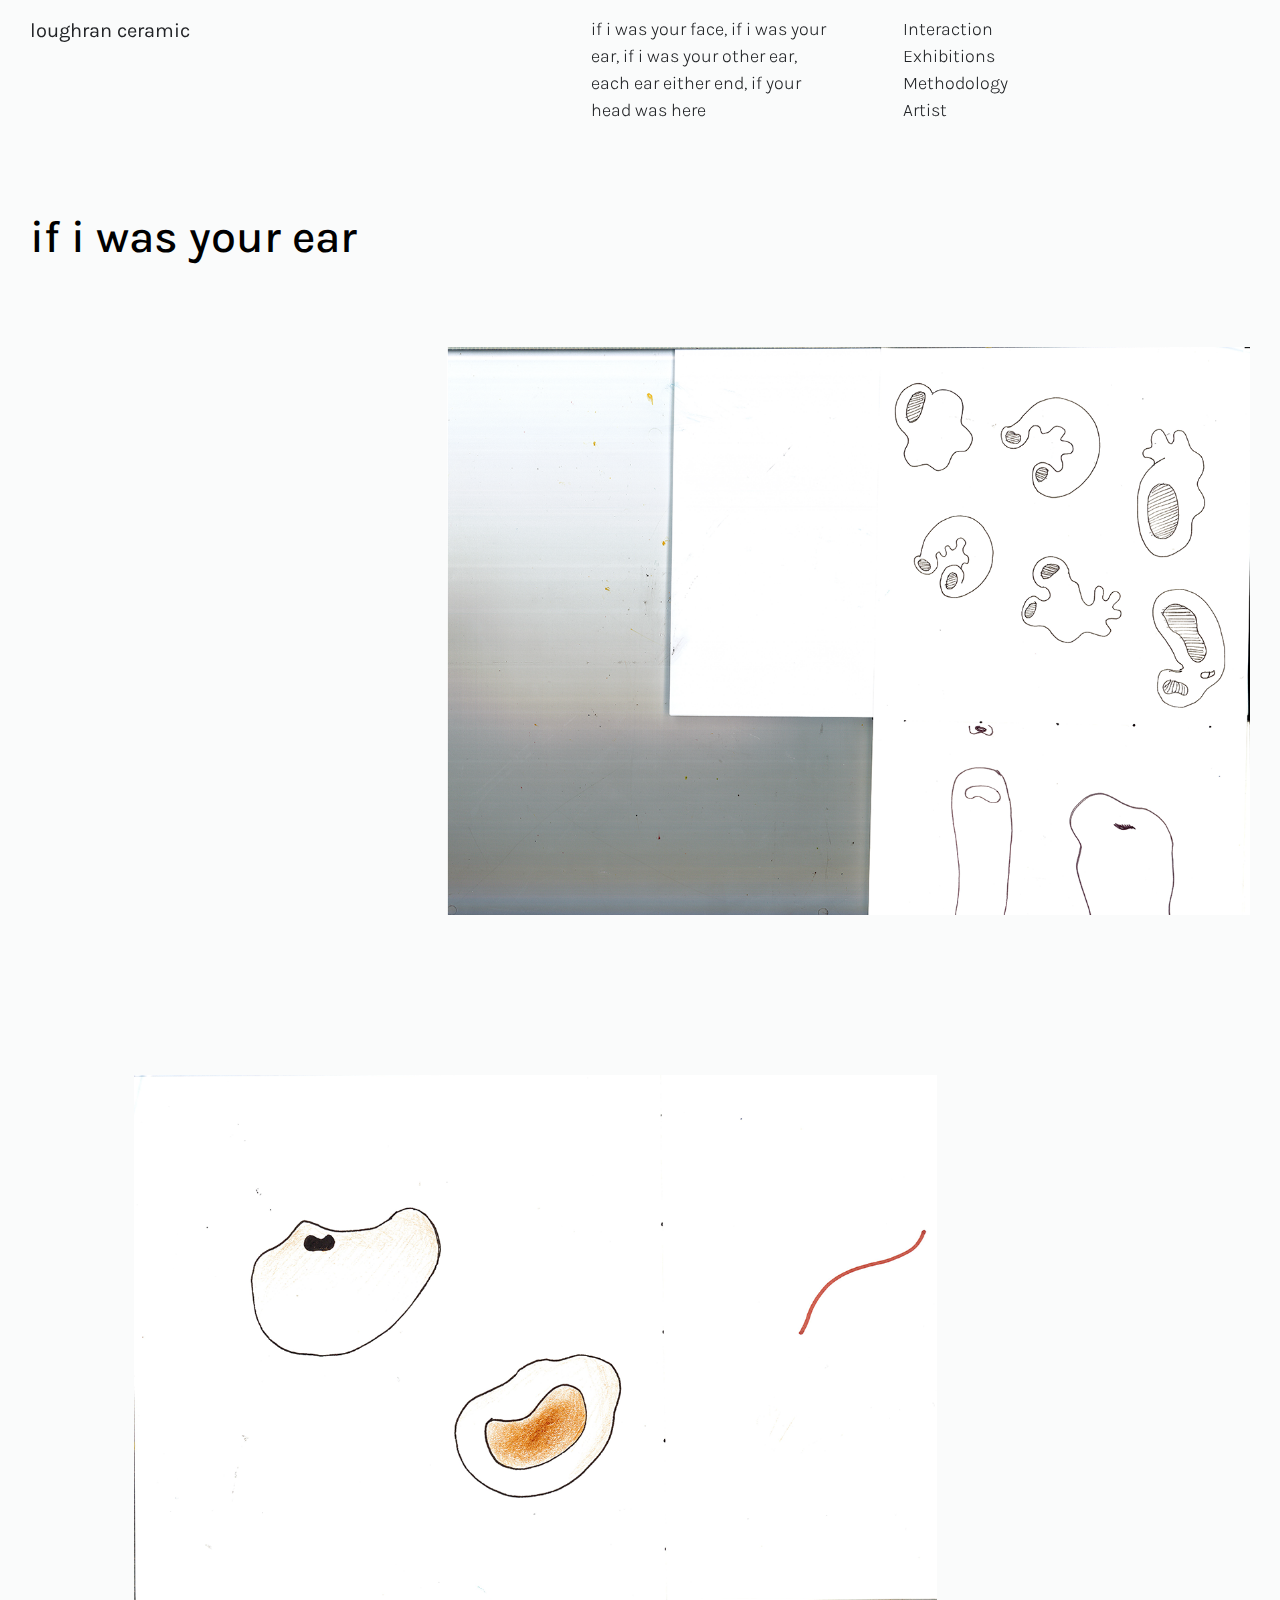
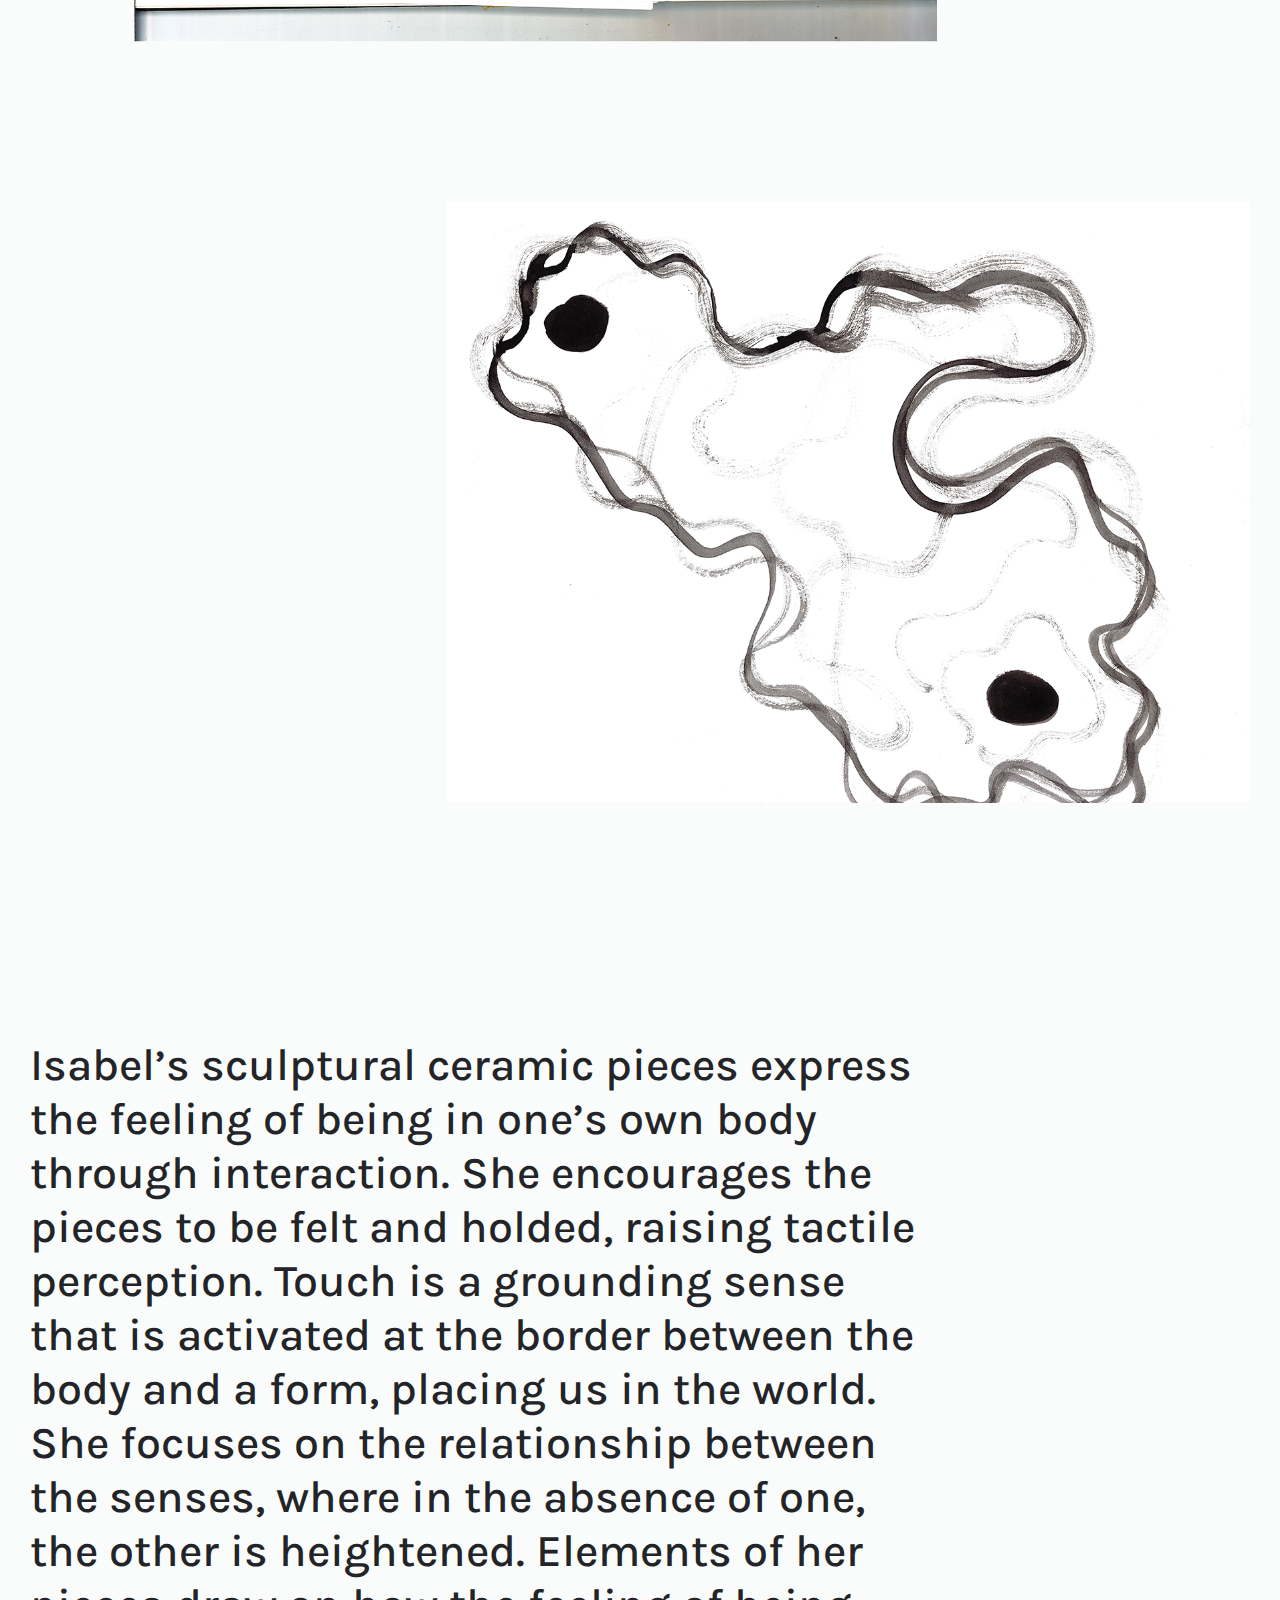
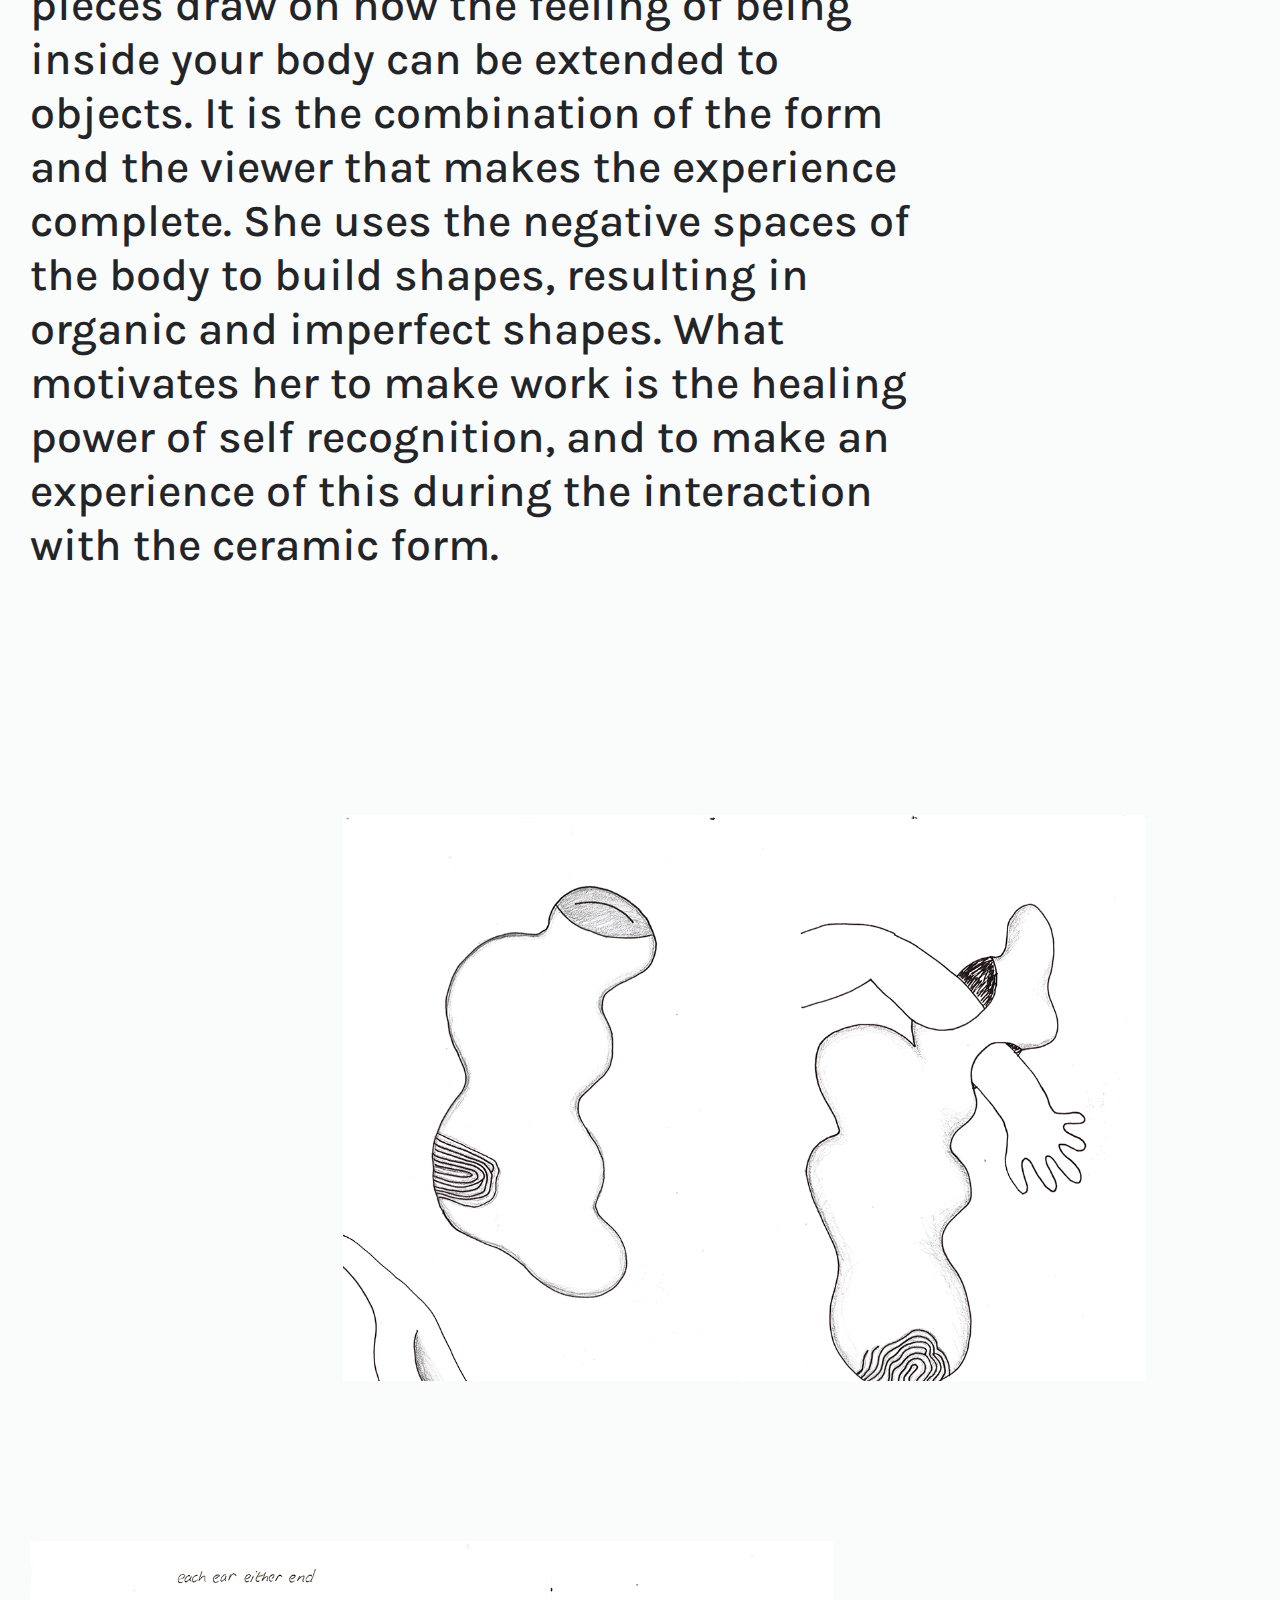
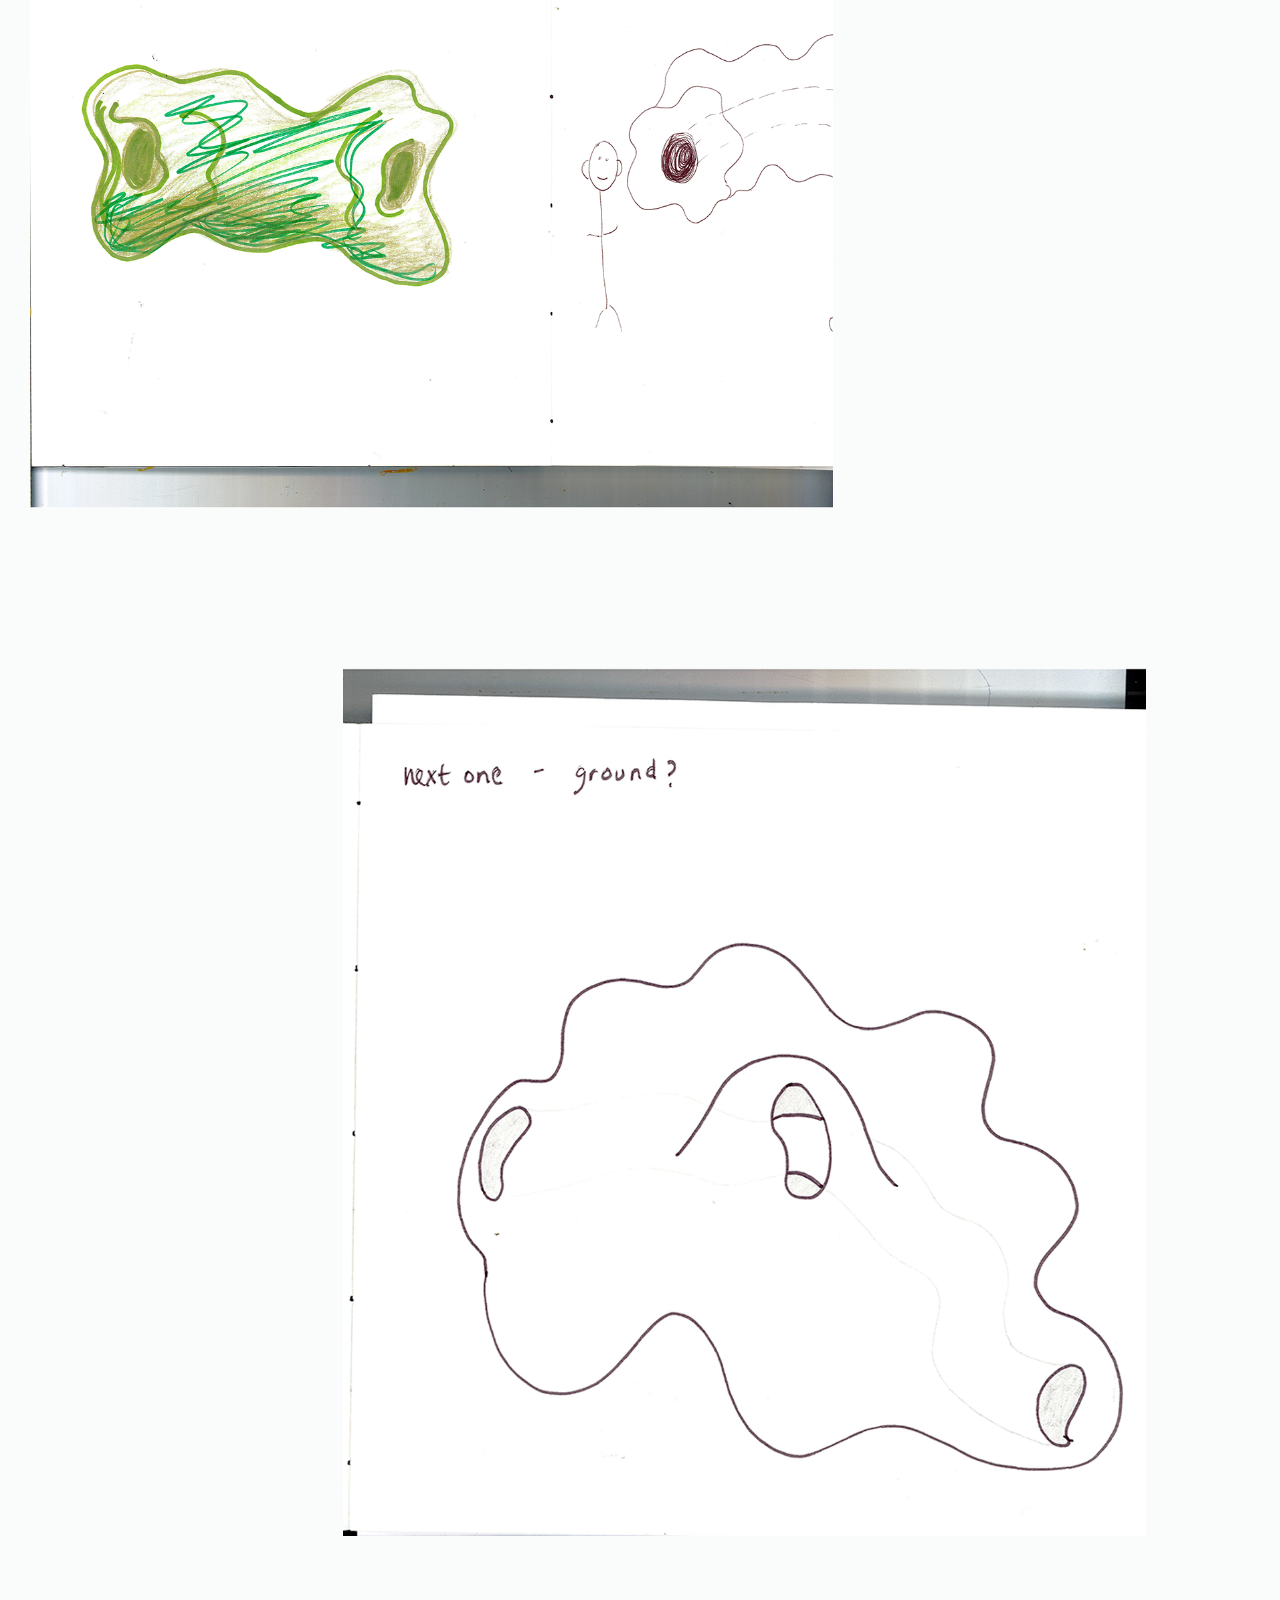
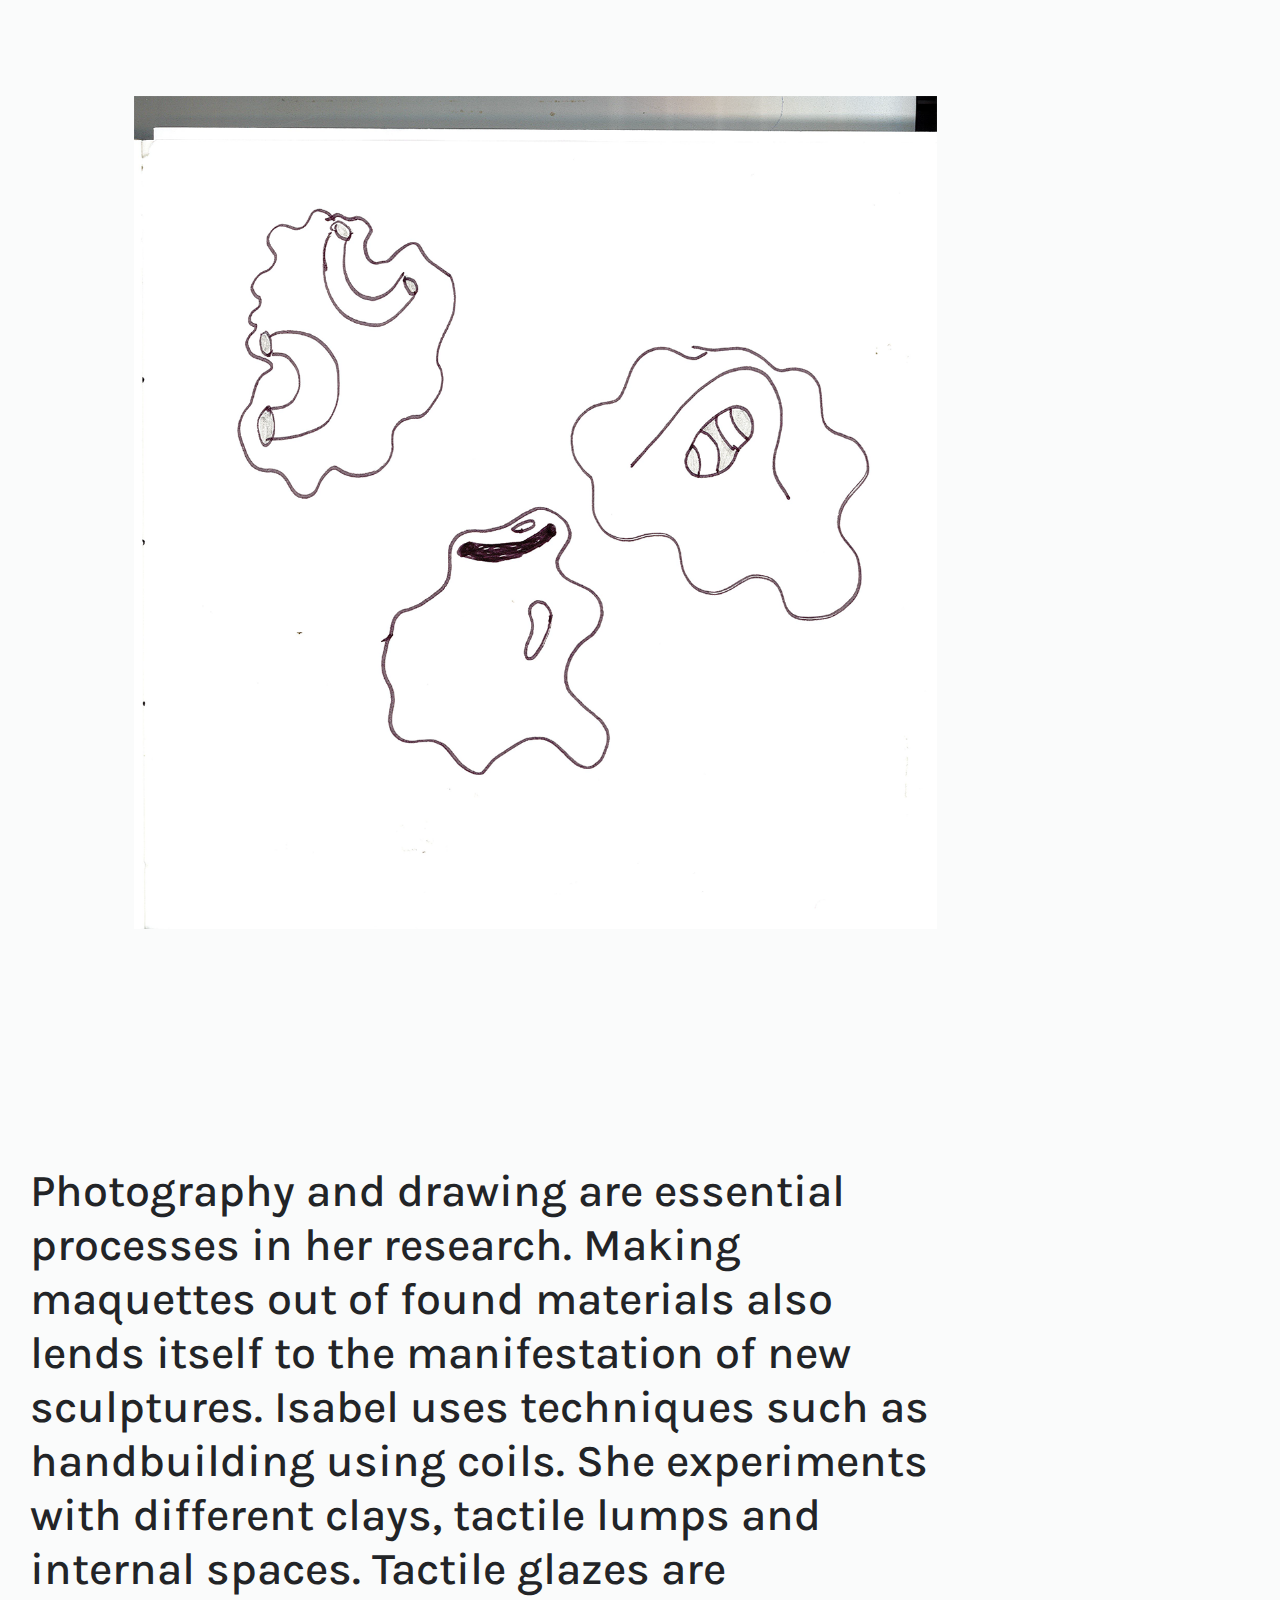
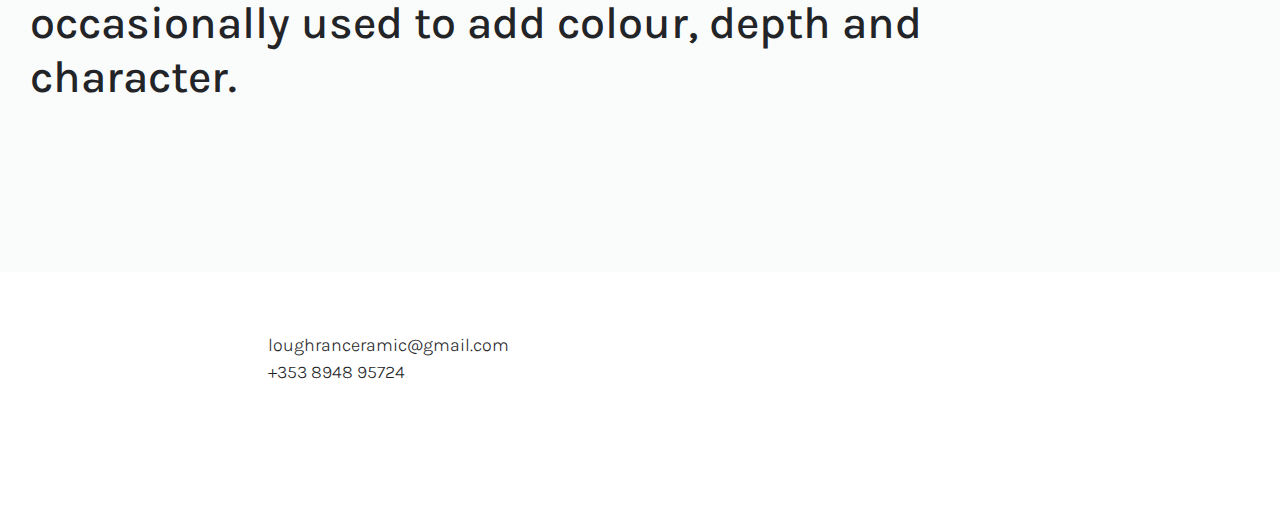
<file: methodology.html>
<!doctype html>
<html lang="en">
  <head>
    <!-- Required meta tags -->
    <meta charset="utf-8">
    <meta name="viewport" content="width=device-width, initial-scale=1, shrink-to-fit=no">

    <!-- Bootstrap CSS -->
    <link rel="stylesheet" href="https://stackpath.bootstrapcdn.com/bootstrap/4.3.1/css/bootstrap.min.css" integrity="sha384-ggOyR0iXCbMQv3Xipma34MD+dH/1fQ784/j6cY/iJTQUOhcWr7x9JvoRxT2MZw1T" crossorigin="anonymous">
      <link href="css/style.css" rel="stylesheet">
<link href="https://fonts.googleapis.com/css?family=Karla&display=swap" rel="stylesheet">
    <title>loughran ceramic</title>
  </head>
    
    


<body>

    
    
<div id="navbar">
    <div class="row">
    <div class="col-sm-3">
  <a href="index.html" class="name">loughran ceramic</a>
    </div>
    <div class="col-sm-3 offset-2 pieces">
  <ul>
      <li ><a href="index.html#section2">if i was your face, </a><a href="index.html#section1">if i was your ear,</a>  <a href="index.html#section3">if i was your other ear,</a> <a href="index.html#section4">each ear either end,</a> <a href="index.html#section5">if your head was here</a></li>
            
        </ul>
    </div>
 <div class="col-sm-2">
        <ul>
            <li><a href="interaction.html">Interaction</a></li>
            <li><a href="exhibitions.html">Exhibitions</a></li>
            <li><a href="methodology.html">Methodology</a></li>
            <li><a href="artist.html">Artist</a></li>
        </ul>
      
    </div>
        

</div>
    
    </div> 
    <div class="container-fluid">
  <div class="row navblock">
       <div class="col-12">
     
    </div>
    
   
   
  </div>
</div>
    
     <div class="container-fluid toppadding">
          <div class="row toppadding">
       <div class="col-sm-6">
      <h1><span class="white">if i was your ear</span></h1>
    </div>
    
   
   
  </div>
</div>
      <div class="container-fluid">
  <div class="row toppadding">
            <div class="col-sm-3">
      <h5></h5>
    </div>
            <div class="col-sm-8 offset-sm-1 col-12 pic">
                      <img src="images/method4.png" class="embed-responsive">
      </div>
       <div class="col-sm-8 offset-sm-1 col-12 pic">
                      <img src="images/method3.png" class="embed-responsive">
      </div>
       <div class="col-sm-8 offset-sm-4 col-12 pic">
                      <img src="images/method8.png" class="embed-responsive">
      </div>
          
          </div>
         
  <div class="row toppadding">
       <div class="col-sm-9 pic">
      <h1>
Isabel’s sculptural ceramic pieces express the feeling of being in one’s own body through interaction. She encourages the pieces to be felt and holded, raising tactile perception. Touch is a grounding sense that is activated at the border between the body and a form, placing us in the world. She focuses on the relationship between the senses, where in the absence of one, the other is heightened. Elements of her pieces draw on how the feeling of being inside your body can be extended to objects. It is the combination of the form and the viewer that makes the experience complete. She uses the negative spaces of the body to build shapes, resulting in organic and imperfect shapes. What motivates her to make work is the healing power of self recognition, and to make an experience of this during the interaction with the ceramic form.

</h1>
    </div>
    
   
   
  </div>
</div>
      <div class="container-fluid">
  <div class="row toppadding">
      <div class="col-sm-3">
      <h5></h5>

      </div>
           
            <div class="col-sm-8 offset-sm-0 col-12 pic">
                      <img src="images/method2.png" class="embed-responsive">
                   </div>
      <div class="col-sm-8 offset-sm-0 col-12 pic">
                      <img src="images/method5.png" class="embed-responsive">
                   </div>
      <div class="col-sm-8 offset-sm-3 col-12 pic">
                      <img src="images/method6.png" class="embed-responsive">
                   </div>
      <div class="col-sm-8 offset-sm-1 col-12 pic">
                      <img src="images/method7.png" class="embed-responsive">
                   </div>
      
          </div>
            <div class="row toppadding">
       <div class="col-sm-9 pic">
      <h1>

Photography and drawing are essential processes in her research. Making maquettes out of found materials also lends itself to the manifestation of new sculptures. Isabel uses techniques such as handbuilding using coils. She experiments with different clays, tactile lumps and internal spaces. Tactile glazes are occasionally used to add colour, depth and character.
</h1>
    </div>
    
   
   
  </div>
</div>
    
   <div class="footer">
  <div class="col-sm-4 offset-sm-2">
        <ul>
             <li>loughranceramic@gmail.com</li>
            <li>+353 8948 95724</li>
            
            
        </ul>
      
    </div>
</div> 
    
<script>
var prevScrollpos = window.pageYOffset;
window.onscroll = function() {
var currentScrollPos = window.pageYOffset;
  if (prevScrollpos > currentScrollPos) {
    document.getElementById("navbar").style.top = "0";
  } else {
    document.getElementById("navbar").style.top = "-175px";
  }
  prevScrollpos = currentScrollPos;
}
</script>
</body>
</html>
</file>
<file: css/style.css>
body
{
    background-color: #fafbfb;
}

.right-align
{
    text-align: right;
    border: 10px;
    height: 30px;
}


.btn
{
    padding-top: 16px;
    color: black;
/*    background-color: #EDD3BB;*/
    border-radius: 100px;
    outline-color: black;
    outline-width: 1px;
    outline-style: solid;
   
    
}
.btn:hover
{
    padding-top: 16px;
/*    background-color: #B3B85C;*/
    background-color: #F3F0EC;
    text-decoration: none;
    outline-color: black;
    outline-width: 1px;
    outline-style: solid;
}

.white
{
    text-decoration: none;
    color: black;
}

.slider2{
    background-image: url(../images/Carousel/4.jpg);
    background-repeat: no-repeat;
    background-size: cover;
}
.slider3{
    background-image: url(../images/Carousel/If-your-head-was-here-CROP-2.jpg);
    background-repeat: no-repeat;
    background-size: cover;
}
.slider1{
    background-image: url(../images/Carousel/If-I-was-your-other-ear-4.jpg);
    background-repeat: no-repeat;
    background-size: cover;
}


.toppadding
{
    margin-top: 45px;
   margin-right: 0px;
    margin-left: 0px;
    padding-top: 30px;
    
    

}
a:hover
{
    text-decoration: none;
}
.botpadding
{
    margin-top: 45px;
   margin-right: 0px;
    margin-left: 0px;
    padding-top: 30px;
    
    

}

    .bot-mob-padding
{
    padding-bottom: 60px;
}


.name
{
    
    font-size: 20px;
  
    
}
.pic
{
   padding-bottom: 160px; 
}
.navblock
{
    height:60px;
}
h1
{
    font-size: 34px;
    color: #222427;
    
    font-family: 'Karla', sans-serif;
}

h2
{
    font-size: 26px;
    color: #222427;
    line-height: 1.4;
    
    font-family: 'Karla', sans-serif;
}

ul
{
    list-style: none;
    font-weight: 300;
}

li
{
    color: #222427;
    font-size: 18px;
    padding-left: 0px;
    margin-left: 0px;
    
}



/*
a:hover
{
    text-decoration: underline;
     
    
    font-family: 'Karla', sans-serif;
    color: #222427;
    text-decoration: underline;
    background-color: #ddd;
}
*/
h5 a:hover
{
    color: #C27C65;
    
    
    font-family: 'Karla', sans-serif;
    color: #222427;
    text-decoration: underline;
    
}

h5
{
   color: #222427;
    font-size: 18px;
    
    font-family: 'Karla', sans-serif;
    line-height: 1.4;
}
p
{
    font-size: 14px;
    
    font-family: 'Karla', sans-serif;
}
p a:hover
{
    font-size: 14px;
    
    font-family: 'Karla', sans-serif;
    color: #222427;
    text-decoration: underline;
    
}
a
{
    color: #222427;
    
}
a:active
{
    color: #222427;
   
}


#navbar {
 z-index: 1000;
  position: fixed;
  top: 0;
  width: 100%;
  display: block;
  transition: top 0.4s;
    
    font-family: 'Karla', sans-serif;
    padding-top: 16px;
    padding-left:30px;
    padding-right:30px;
}

.navlist-mob
{
    line-height: 33px;
    text-align: right;
    top: 0px;
       
}


#navbar a:hover {
  text-decoration: underline;
   
  color: #222427;
}

.footer {
  
  left: 0;
  bottom: 0;
  width: 100%;
  color: white;
  text-align: left;
    
    font-family: 'Karla', sans-serif;
    background-color: white;
    padding-top: 60px;
    padding-bottom: 115px;
    padding-left: 0px;
}
.footer a:hover
{
   text-decoration: underline;
  color: #222427; 
}


.interactioncomp
    {
        display: none;
    }

.pieces
{
    display: none;
}

/* Fixed/sticky icon bar (vertically aligned 50% from the top of the screen) */
.icon-bar {
  position: fixed;
  bottom: 0%;
  -webkit-transform: translateY(-50%);
  -ms-transform: translateY(-50%);
  transform: translateY(-50%);
    line-height: 0.2;
    right:0;
    margin-right: 20px;
    z-index: 1000;
    
}

/* Style the icon bar links */
.icon-bar a {
  display: block;
  text-align: center;
  padding: 10px;
  transition: all 0.3s ease;
  color: white;
  font-size: 20px;
    
    font-family: 'Karla', sans-serif;
    line-height: 0.2;
    
    
}

/* Style the social media icons with color, if you want */
.icon-bar a:hover {
  
    text-decoration: none;
    
}

.insta {
  
  color: white;
    
    font-family: 'Karla', sans-serif;
    line-height: 0.2;
    
}
.sold
{
    color: red;
}
@media screen and (min-width: 600px) {
    h1
{
    font-size: 45px;
    color: #222427;
    
    font-family: 'Karla', sans-serif;
}
    .interactionsep
    {
        display: none;
    }
    .interactioncomp
    {
        display: block;
    }
    .pieces
{
    display: block;
    
}
    
.navlist-mob
{
    line-height: 27px;
    text-align: left;
}
    
}
</file>
